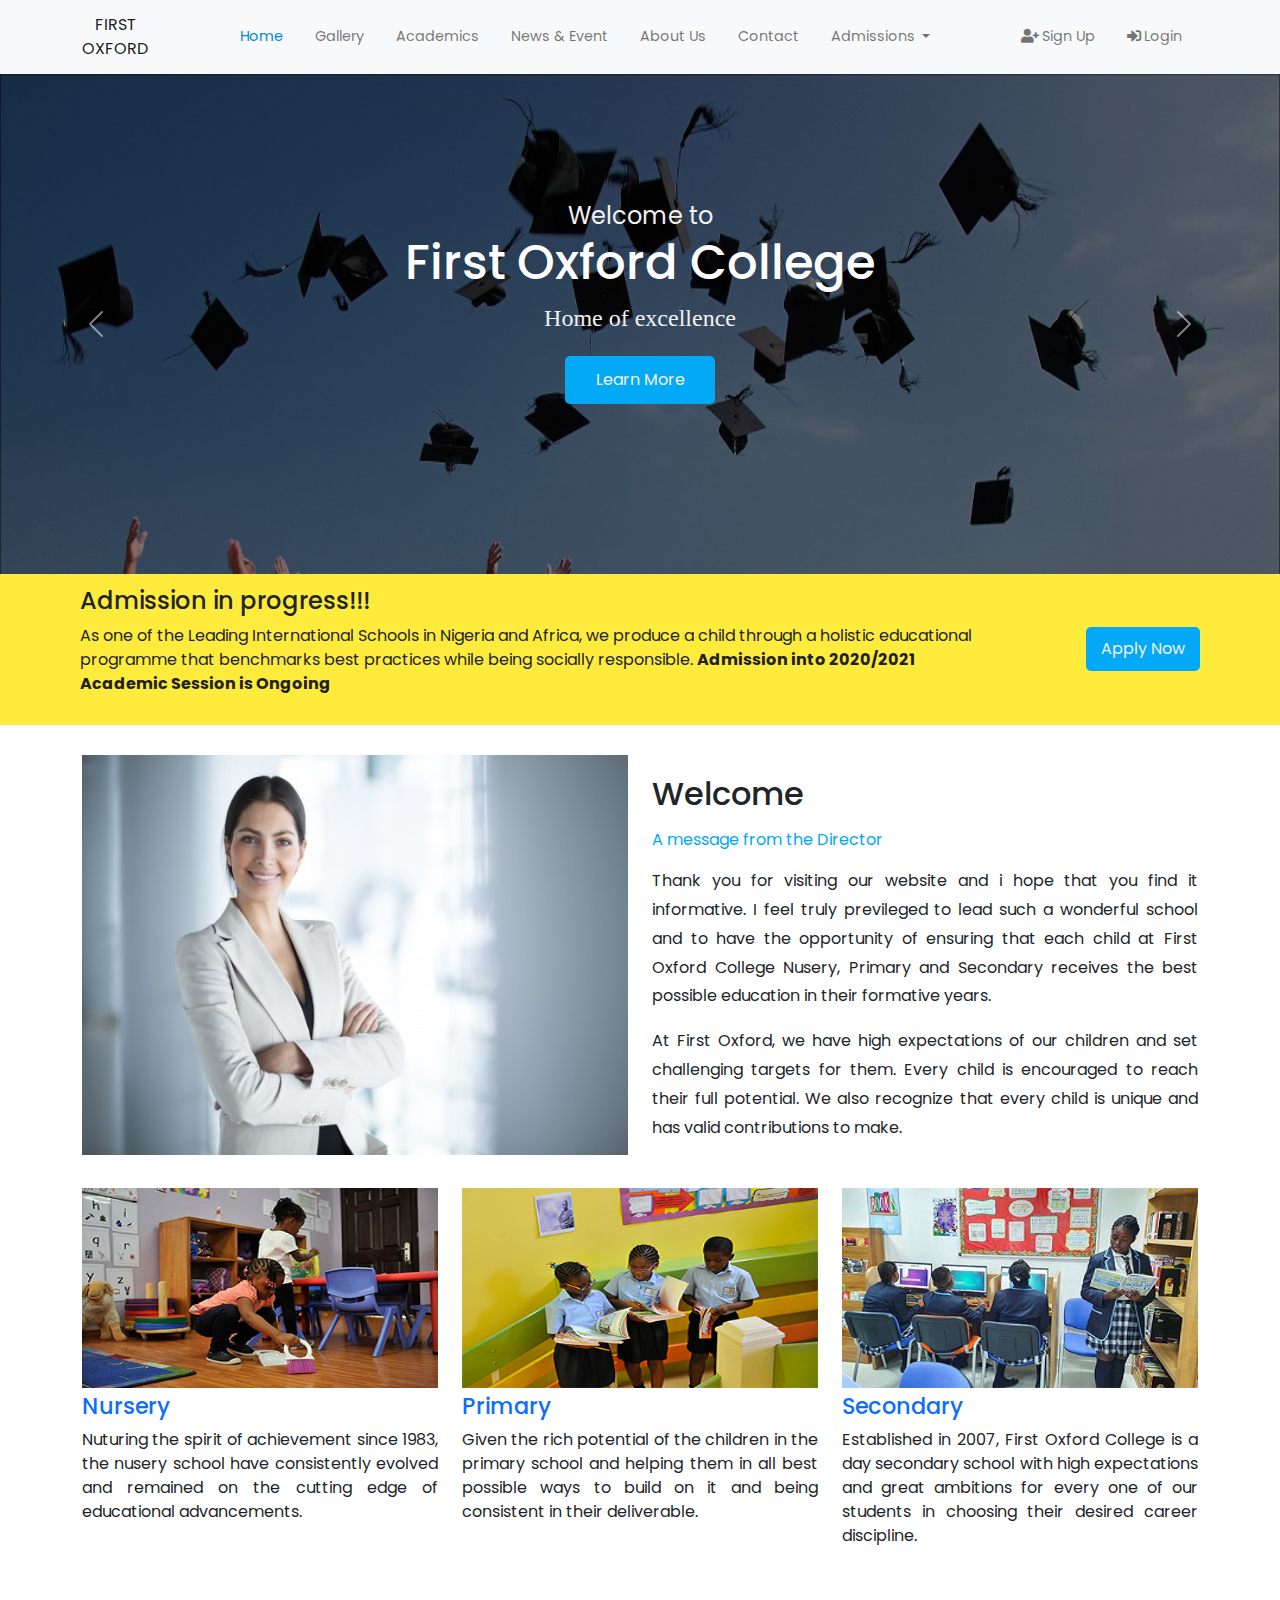
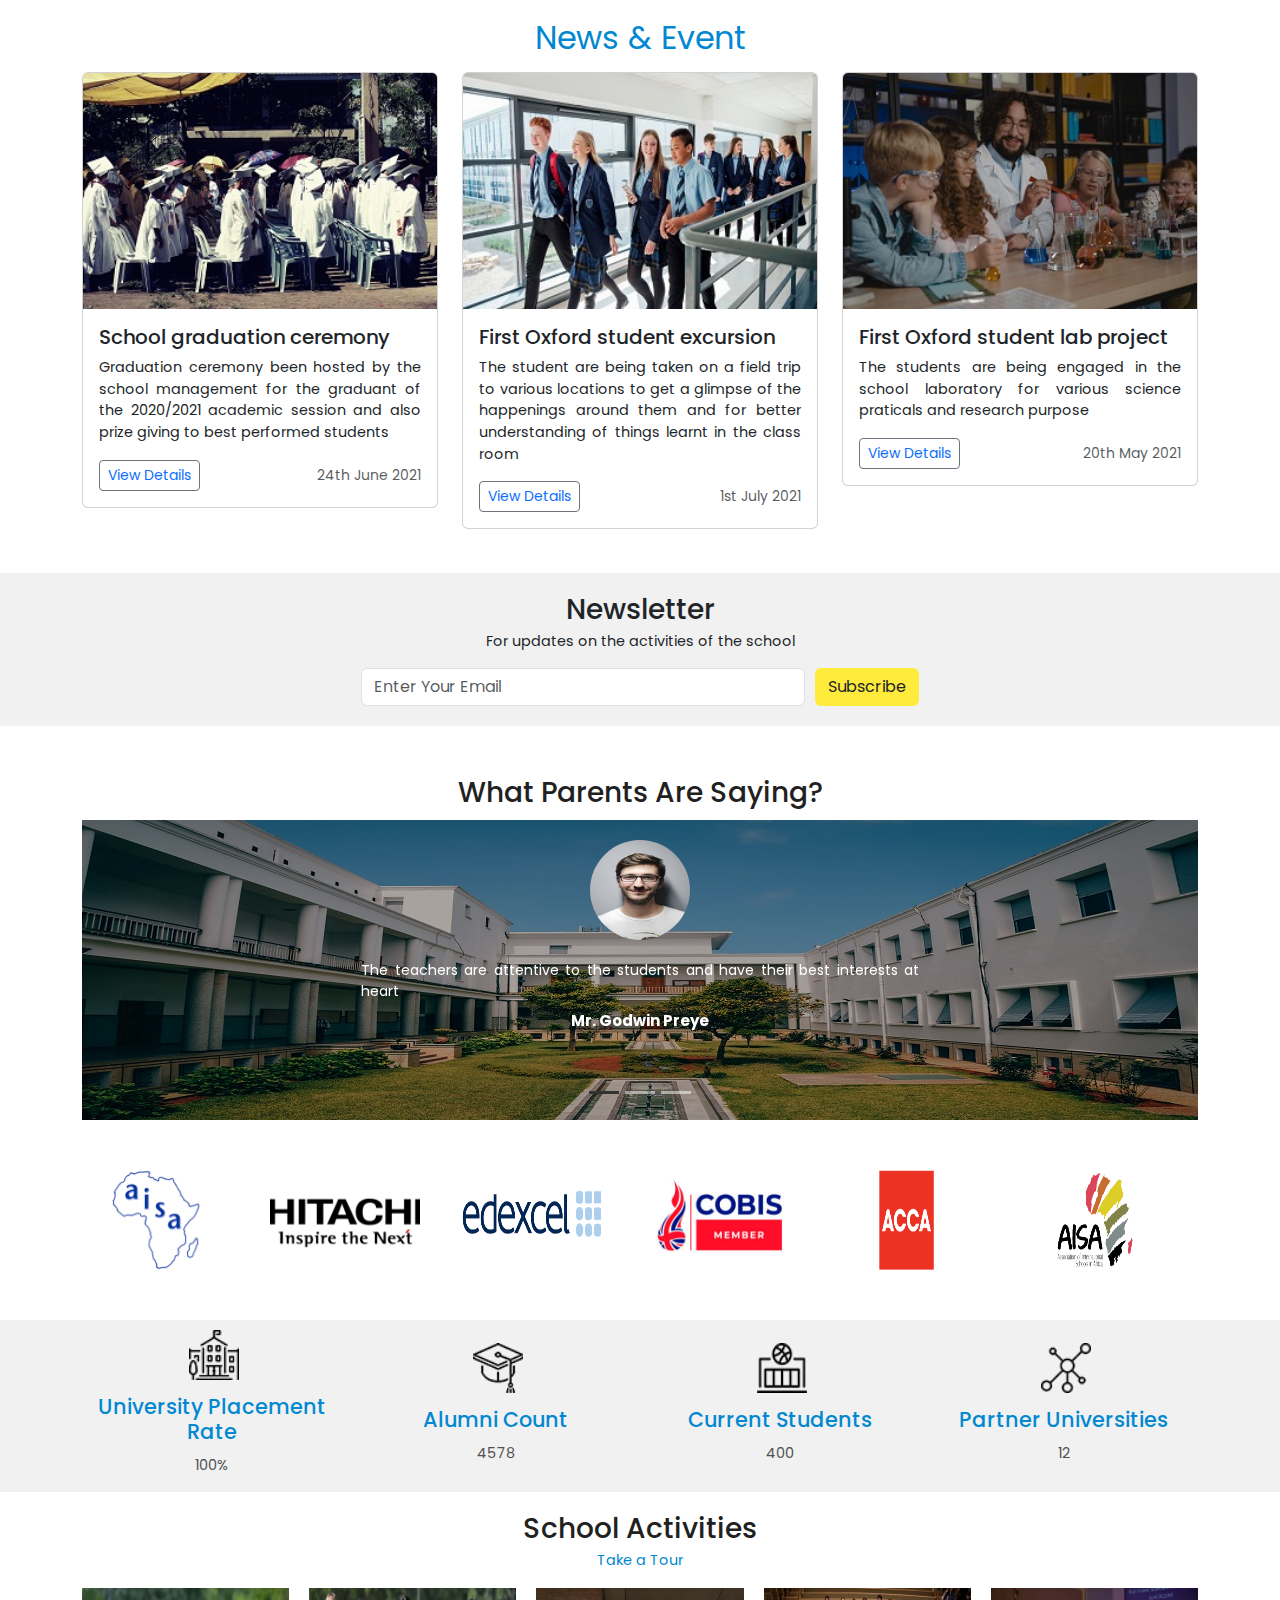
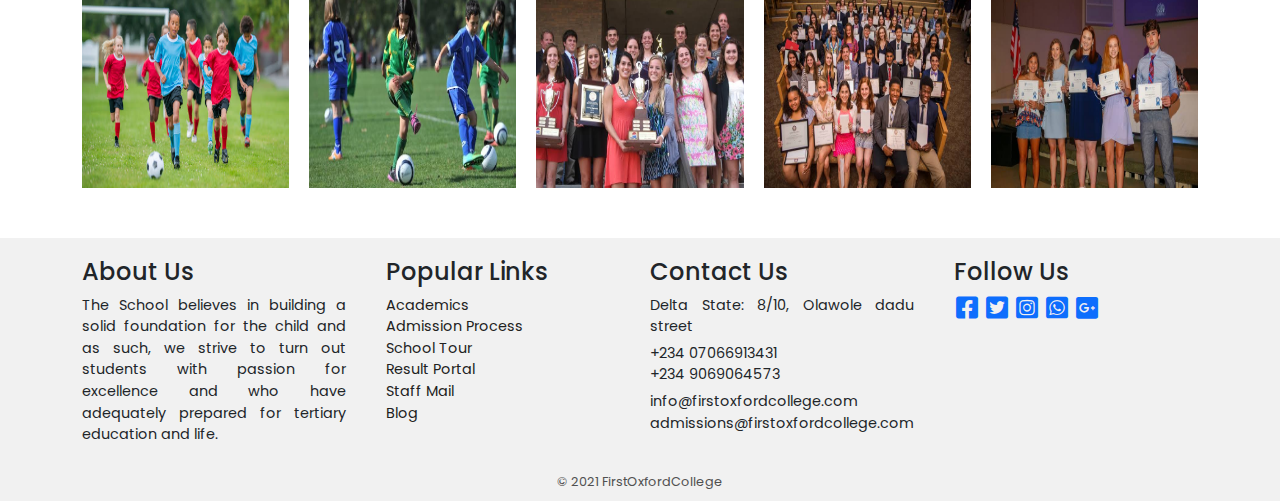
<file: index.html>
<!DOCTYPE html>
<html lang="en">

<head>
    <meta charset="UTF-8">
    <meta http-equiv="X-UA-Compatible" content="IE=edge">
    <meta name="viewport" content="width=device-width, initial-scale=1.0">
    <title>First Oxford</title>
    <!-- Bootstrap -->
    <link href="https://cdn.jsdelivr.net/npm/bootstrap@5.0.2/dist/css/bootstrap.min.css" rel="stylesheet" />
    <!-- Css -->
    <link rel="stylesheet" href="css/styles.css" />
    <link rel="stylesheet" href="css/all.css" />
    <!-- Font -->
    <link rel="preconnect" href="https://fonts.googleapis.com">
    <link rel="preconnect" href="https://fonts.gstatic.com" crossorigin>
    <link href="https://fonts.googleapis.com/css2?family=Poppins:wght@200;300;400&display=swap" rel="stylesheet">
    <link rel="stylesheet" href="https://use.fontawesome.com/releases/v5.7.2/css/all.css">
</head>

<body>
    <!-- Navigation -->
    <nav class="navbar navbar-expand-lg navbar-light bg-light">
        <div class="container">
            <a class="navbar-brand" href="#">First<br>Oxford</a>
            <button class="navbar-toggler" type="button" data-bs-toggle="collapse" data-bs-target="#navbarNavDropdown"
                aria-controls="navbarNavDropdown" aria-expanded="false" aria-label="Toggle navigation">
                <span class="navbar-toggler-icon"></span>
            </button>
            <div class="collapse navbar-collapse" id="navbarNavDropdown">
                <ul class="navbar-nav mx-auto">
                    <li class="nav-item">
                        <a class="nav-link active" aria-current="page" href="#">Home</a>
                    </li>
                    <li class="nav-item">
                        <a class="nav-link" href="gallery.html">Gallery</a>
                    </li>
                    <li class="nav-item">
                        <a class="nav-link" href="#">Academics</a>
                    </li>
                    <li class="nav-item">
                        <a class="nav-link" href="#news">News & Event</a>
                    </li>
                    <li class="nav-item">
                        <a class="nav-link" href="about.html">About Us</a>
                    </li>
                    <li class="nav-item">
                        <a class="nav-link" href="contact.html">Contact</a>
                    </li>
                    <li class="nav-item dropdown">
                        <a class="nav-link dropdown-toggle" href="#" id="navbarDropdownMenuLink" role="button"
                            data-bs-toggle="dropdown" aria-expanded="false">
                            Admissions
                        </a>
                        <ul class="dropdown-menu" aria-labelledby="navbarDropdownMenuLink">
                            <li><a class="dropdown-item" href="admission.html">Admission form</a></li>
                            <li><a class="dropdown-item" href="#">Admission exam</a></li>
                            <li><a class="dropdown-item" href="#">Admission center</a></li>
                        </ul>
                    </li>
                </ul>

                <ul class="navbar-nav ml-auto">
                    <li class="nav-item">
                        <a class="nav-link" href="./registration/views/index.ejs"><i class="fas fa-user-plus"></i>Sign
                            Up</a>
                    </li>
                    <li class="nav-item">
                        <a class="nav-link" href="./registration/views/login.ejs"><i
                                class="fas fa-sign-in-alt"></i>Login</a>
                    </li>
                </ul>
            </div>
        </div>
    </nav>

    <!-- Banner -->
    <div id="carouselExampleFade" class="carousel slide carousel-fade" data-bs-ride="carousel">
        <div class="carousel-inner">
            <div class="carousel-item item active">
                <img src="images/bg/bg-1.jpg" class="d-block w-100" alt="...">
                <div class="carousel-caption d-md-block">
                    <span>Welcome to</span>
                    <h2>First Oxford College</h2>
                    <p class="italic">Home of excellence</p>
                    <a href="#">Learn More</a>
                </div>
            </div>
            <div class="carousel-item item">
                <img src="images/bg/bg-2.jpg" class="d-block w-100" alt="...">
                <div class="carousel-caption d-md-block">
                    <h3>The right path to top universities in the world</h3>
                    <p>Our teachers are well trained, 21st-century professionals and certified graduates;
                        they provide guidance to each students according to his/her career objectives
                        turns out to be better prepared for university education.
                    </p>
                </div>
            </div>
            <div class="carousel-item item">
                <img src="images/bg/bg-3.jpg" class="d-block w-100" alt="...">
                <div class="carousel-caption d-md-block">
                    <h3>Give your child a great head start in life</h3>
                    <p>Every child deserves a quality and well-round education in their formative years</p>
                </div>
            </div>
        </div>
        <button class="carousel-control-prev" type="button" data-bs-target="#carouselExampleFade" data-bs-slide="prev">
            <span class="carousel-control-prev-icon" aria-hidden="true"></span>
            <span class="visually-hidden">Previous</span>
        </button>
        <button class="carousel-control-next" type="button" data-bs-target="#carouselExampleFade" data-bs-slide="next">
            <span class="carousel-control-next-icon" aria-hidden="true"></span>
            <span class="visually-hidden">Next</span>
        </button>
    </div>

    <!-- INFO -->
    <div class="info">
        <div class="container">
            <div class="text">
                <h4>Admission in progress!!!</h4>
                <p>As one of the Leading International Schools in Nigeria and Africa, we produce a
                    child through a holistic educational programme that benchmarks best practices while being
                    socially responsible. <span>Admission into 2020/2021 Academic Session is Ongoing</span>
                </p>
            </div>
            <a href="#">Apply Now</a>
        </div>
    </div>

    <!-- MESSAGE -->
    <div class="container message">
        <div class="row">
            <div class="col-md-6">
                <img src="images/director.jpg" />
            </div>

            <div class="col-md-6">
                <div class="text">
                    <h2>Welcome</h2>
                    <span>A message from the Director</span>
                    <p>Thank you for visiting our website and i hope that you find it informative. I feel
                        truly previleged to lead such a wonderful school and to have the opportunity
                        of ensuring that each child at First Oxford College Nusery, Primary and Secondary receives
                        the best possible education in their formative years.
                    </p>
                    <p>At First Oxford, we have high expectations of our children and set challenging targets for them.
                        Every child is encouraged to reach their full potential. We also recognize that every child is
                        unique and has valid contributions to make.
                    </p>
                </div>
            </div>
        </div>
    </div>

    <!-- CLASSES -->
    <div class="container classes">
        <div class="row">
            <div class="col-md-4">
                <img src="images/Nursery.jpg" />
                <div class="text">
                    <a href="#">
                        <h3>Nursery</h3>
                    </a>
                    <p>Nuturing the spirit of achievement since 1983, the nusery school have consistently evolved and 
                        remained on the cutting edge of educational advancements.</p>
                </div>
            </div>
            <div class="col-md-4">
                <img src="images/Primary.png" />
                <div class="text">
                    <a href="#">
                        <h3>Primary</h3>
                    </a>
                    <p>Given the rich potential of the children in the primary school and helping them in all best possible 
                        ways to build on it and being consistent in their deliverable.</p>
                </div>
            </div>
            <div class="col-md-4">
                <img src="images/Secondary.jpg" />
                <div class="text">
                    <a href="#">
                        <h3>Secondary</h3>
                    </a>
                    <p>Established in 2007, First Oxford College is a day secondary school with high expectations and 
                        great ambitions for every one of our students in choosing their desired career discipline.</p>
                </div>
            </div>
        </div>
    </div>

    <!-- NEWS & EVENT -->
    <div class="news" id="news">
        <div class="title">
            News & Event
        </div>
        <div class="container">
            <div class="row">
                <div class="col-md-4">
                    <div class="card mb-4 box-shadow">
                        <img class="card-img-top" src="images/1.jpg" alt="Card image cap">
                        <div class="card-body">
                            <h5>School graduation ceremony</h5>
                            <p class="card-text">Graduation ceremony been hosted by the school management for the graduant 
                                of the 2020/2021 academic session and also prize giving to best performed students</p>
                            <div class="d-flex justify-content-between align-items-center">
                                <div class="btn-group">
                                    <button type="button" class="btn btn-sm btn-outline-secondary"><a href="">View Details</a></button>
                                </div>
                                <small class="text-muted">24th June 2021</small>
                            </div>
                        </div>
                    </div>
                </div>
                <div class="col-md-4">
                    <div class="card mb-4 box-shadow">
                        <img class="card-img-top" src="images/2.jpeg" alt="Card image cap">
                        <div class="card-body">
                            <h5>First Oxford student excursion</h5>
                            <p class="card-text">The student are being taken on a field trip to various locations to get a 
                                glimpse of the happenings around them and for better understanding of things learnt in the class room</p>
                            <div class="d-flex justify-content-between align-items-center">
                                <div class="btn-group">
                                    <button type="button" class="btn btn-sm btn-outline-secondary"><a href="">View Details</a></button>
                                </div>
                                <small class="text-muted">1st July 2021</small>
                            </div>
                        </div>
                    </div>
                </div>
                <div class="col-md-4">
                    <div class="card mb-4 box-shadow">
                        <img class="card-img-top" src="images/3.jpg" alt="Card image cap">
                        <div class="card-body">
                            <h5>First Oxford student lab project</h5>
                            <p class="card-text">The students are being engaged in the school laboratory for various 
                                science praticals and research purpose</p>
                            <div class="d-flex justify-content-between align-items-center">
                                <div class="btn-group">
                                    <button type="button" class="btn btn-sm btn-outline-secondary"><a href="">View Details</a></button>
                                </div>
                                <small class="text-muted">20th May 2021</small>
                            </div>
                        </div>
                    </div>
                </div>
            </div>
        </div>

        <!-- NEWSLETTER -->
        <div class="sub">
            <div class="container">
                <h3>Newsletter</h3>
                <p>For updates on the activities of the school</p>
                <form>
                    <div class="form-group">
                        <input type="text" class="form-control" placeholder="Enter Your Email" />
                        <button type="submit" class="btn">Subscribe</button>
                    </div>
                </form>
            </div>
        </div>

        <!-- TESTIMONIALS -->
        <div class="testimonial-slider">
            <h3>What Parents Are Saying?</h3>
            <div class="container">
                <div id="carouselExampleCaptions" class="carousel slide" data-bs-ride="carousel">
                    <!-- Indicators -->
                    <div class="carousel-indicators">
                        <button type="button" data-bs-target="#carouselExampleCaptions" data-bs-slide-to="0"
                            class="active" aria-current="true" aria-label="Slide 1"></button>
                        <button type="button" data-bs-target="#carouselExampleCaptions" data-bs-slide-to="1"
                            aria-label="Slide 2"></button>
                        <button type="button" data-bs-target="#carouselExampleCaptions" data-bs-slide-to="2"
                            aria-label="Slide 3"></button>
                    </div>

                    <!-- Wrapper for slides -->
                    <div class="carousel-inner">
                        <div class="carousel-item active">
                            <div class="img-box">
                                <img src="images/t1.jpg">
                            </div>
                            <div class="text">
                                <p>The teachers are attentive to the students and have their best interests at heart</p>
                                <h3>Mr. Godwin Preye</h3>
                            </div>
                        </div>

                        <div class="carousel-item">
                            <div class="img-box">
                                <img src="images/t2.jpg">
                            </div>
                            <div class="text">
                                <p>The school remains number one in providing quality education. I am very proud as 
                                    a parent because i can see my child making staedy progress in all areas
                                </p>
                              <h3>Mrs. Rebecca Oketona</h3>
                            </div>
                        </div>

                        <div class="carousel-item">
                            <div class="img-box">
                                <img src="images/t3.jpg">
                            </div>
                            <div class="text">
                                <p>I like the way the students are being encouraged to be confident in themselves. It 
                                    helps good development
                                </p>
                                <h3>Mrs. Joy Ayo</h3>
                            </div>
                        </div>
                    </div>
                </div>
            </div>

            <!-- PARTNERS -->
            <div class="partners">
                <div class="container">
                    <img src="images/Asia-320x202.png" />
                    <img src="images/Htachi-320x202.png" />
                    <img src="images/slide_0003_edxel-1.png" />
                    <img src="images/COBIS-Member-CMYK-320x202.jpg" />
                    <img src="images/slide_0004_acca-1.png" />
                    <img src="images/slide_0002_aisa-logo-2.png" />
                </div>
            </div>

            <!-- CTA -->
            <div class="cta">
                <div class="container">
                    <div class="content">
                        <img src="images/icon-1.png" />
                        <div class="text">
                            <h3>University Placement Rate</h3>
                            <p>100%</p>
                        </div>
                    </div>

                    <div class="content">
                        <img src="images/icon-2.png" />
                        <div class="text">
                            <h3>Alumni Count</h3>
                            <p>4578</p>
                        </div>
                    </div>

                    <div class="content">
                        <img src="images/icon-3.png" />
                        <div class="text">
                            <h3>Current Students</h3>
                            <p>400</p>
                        </div>
                    </div>

                    <div class="content">
                        <img src="images/icon-4.png" />
                        <div class="text">
                            <h3>Partner Universities</h3>
                            <p>12</p>
                        </div>
                    </div>
                </div>
            </div>

            <!-- GALLERY -->
            <div class="gallery">
                <div class="container">
                    <h3>School Activities</h3>
                    <p>Take a Tour</p>
                    <div class="content">
                        <img src="images/pic1.jpeg" />
                        <img src="images/pic2.jpeg" />
                        <img src="images/pic3.jpeg" />
                        <img src="images/pic4.jpeg" />
                        <img src="images/pic5.jpeg" />
                    </div>
                </div>
            </div>


            <!-- FOOTER -->
            <div class="footer">
                <div class="container">
                    <div class="about">
                        <h4>About Us</h4>
                        <p>The School believes in building a solid foundation for the child and as such, we
                            strive to turn out students with passion for excellence and who have
                            adequately prepared for tertiary education and life.
                        </p>
                    </div>

                    <div class="links">
                        <h4>Popular Links</h4>
                        <ul>
                            <a href="#">Academics</a>
                            <a href="#">Admission Process</a>
                            <a href="#">School Tour</a>
                            <a href="#">Result Portal</a>
                            <a href="#">Staff Mail</a>
                            <a href="#">Blog</a>
                        </ul>
                    </div>

                    <div class="contact">
                        <h4>Contact Us</h4>
                        <p><span>Delta State</span>: 8/10, Olawole dadu street</p>
                        <p>+234 07066913431 <br> +234 9069064573</p>
                        <p>info@firstoxfordcollege.com <br> admissions@firstoxfordcollege.com</p>
                    </div>

                    <div class="social-media">
                        <h4>Follow Us</h4>
                        <ul>
                            <a href="#"><i class="fab fa-facebook-square"></i></a>
                            <a href="#"><i class="fab fa-twitter-square"></i></a>
                            <a href="#"><i class="fab fa-instagram-square"></i></a>
                            <a href="#"><i class="fab fa-whatsapp-square"></i></a>
                            <a href="#"><i class="fab fa-google-plus-square"></i></a>
                        </ul>
                    </div>
                </div>
                <p class="copyright">&copy; 2021 FirstOxfordCollege</p>
            </div>




            <!-- Js -->
            <script src="https://ajax.googleapis.com/ajax/libs/jquery/3.6.0/jquery.min.js"></script>
            <script src="https://cdn.jsdelivr.net/npm/@popperjs/core@2.9.2/dist/umd/popper.min.js"></script>
            <script src="https://cdn.jsdelivr.net/npm/bootstrap@5.0.2/dist/js/bootstrap.min.js"></script>
</body>

</html>
</file>
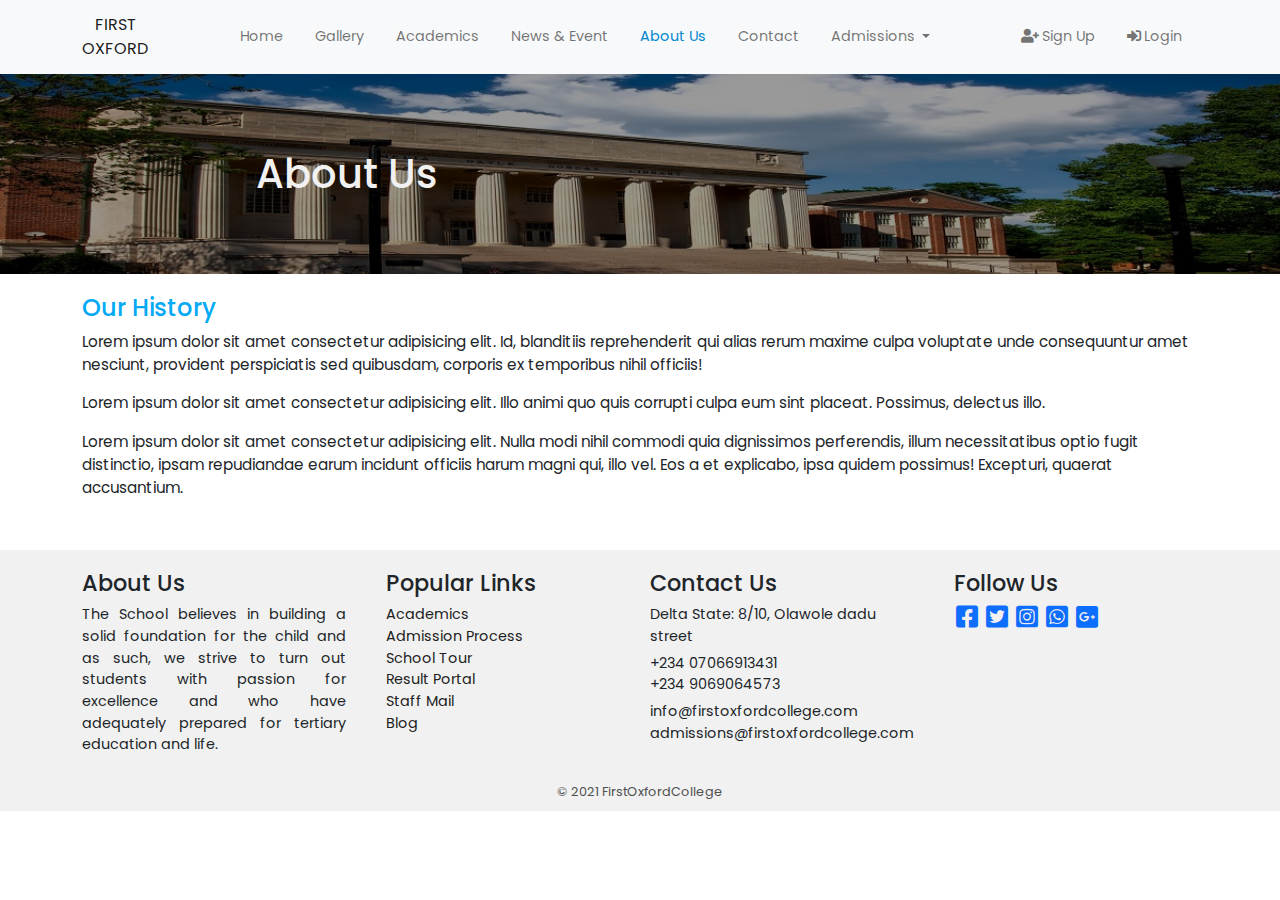
<file: about.html>
<!DOCTYPE html>
<html lang="en">

<head>
    <meta charset="UTF-8">
    <meta http-equiv="X-UA-Compatible" content="IE=edge">
    <meta name="viewport" content="width=device-width, initial-scale=1.0">
    <title>First Oxford</title>
    <!-- Bootstrap -->
    <link href="https://cdn.jsdelivr.net/npm/bootstrap@5.0.2/dist/css/bootstrap.min.css" rel="stylesheet" />
    <!-- Css -->
    <link rel="stylesheet" href="css/styles.css" />
    <link rel="stylesheet" href="css/all.css" />
    <!-- Font -->
    <link rel="preconnect" href="https://fonts.googleapis.com">
    <link rel="preconnect" href="https://fonts.gstatic.com" crossorigin>
    <link href="https://fonts.googleapis.com/css2?family=Poppins:wght@200;300;400&display=swap" rel="stylesheet">
    <link rel="stylesheet" href="https://use.fontawesome.com/releases/v5.7.2/css/all.css">
</head>

<body>
    <!-- Navigation -->
    <nav class="navbar navbar-expand-lg navbar-light bg-light">
        <div class="container">
            <a class="navbar-brand" href="#">First<br>Oxford</a>
            <button class="navbar-toggler" type="button" data-bs-toggle="collapse" data-bs-target="#navbarNavDropdown"
                aria-controls="navbarNavDropdown" aria-expanded="false" aria-label="Toggle navigation">
                <span class="navbar-toggler-icon"></span>
            </button>
            <div class="collapse navbar-collapse" id="navbarNavDropdown">
                <ul class="navbar-nav mx-auto">
                    <li class="nav-item">
                        <a class="nav-link" aria-current="page" href="index.html">Home</a>
                    </li>
                    <li class="nav-item">
                        <a class="nav-link" href="gallery.html">Gallery</a>
                    </li>
                    <li class="nav-item">
                        <a class="nav-link" href="#">Academics</a>
                    </li>
                    <li class="nav-item">
                        <a class="nav-link" href="#">News & Event</a>
                    </li>
                    <li class="nav-item">
                        <a class="nav-link active" href="about.html">About Us</a>
                    </li>
                    <li class="nav-item">
                        <a class="nav-link" href="contact.html">Contact</a>
                    </li>
                    <li class="nav-item dropdown">
                        <a class="nav-link dropdown-toggle" href="#" id="navbarDropdownMenuLink" role="button"
                            data-bs-toggle="dropdown" aria-expanded="false">
                            Admissions
                        </a>
                        <ul class="dropdown-menu" aria-labelledby="navbarDropdownMenuLink">
                            <li><a class="dropdown-item" href="#">Admission form</a></li>
                            <li><a class="dropdown-item" href="#">Admission exam</a></li>
                            <li><a class="dropdown-item" href="#">Admission center</a></li>
                        </ul>
                    </li>
                </ul>

                <ul class="navbar-nav ml-auto">
                    <li class="nav-item">
                        <a class="nav-link" href="./registration/views/index.ejs"><i class="fas fa-user-plus"></i>Sign
                            Up</a>
                    </li>
                    <li class="nav-item">
                        <a class="nav-link" href="./registration/views/login.ejs"><i
                                class="fas fa-sign-in-alt"></i>Login</a>
                    </li>
                </ul>
            </div>
        </div>
    </nav>

    <!-- BANNER -->
    <div class="about-header">
        <h2>About Us</h2>
    </div>

    <div class="container">
        <div class="about-section">
            <h4>Our History</h4>
            <p>Lorem ipsum dolor sit amet consectetur adipisicing elit. Id,
                blanditiis reprehenderit qui alias rerum maxime culpa voluptate unde consequuntur amet nesciunt,
                provident perspiciatis sed quibusdam, corporis ex temporibus nihil officiis!</p>

            <p>Lorem ipsum dolor sit amet consectetur adipisicing elit.
                Illo animi quo quis corrupti culpa eum sint placeat. Possimus, delectus illo.</p>

            <p>Lorem ipsum dolor sit amet consectetur adipisicing elit. Nulla modi nihil commodi quia dignissimos
                perferendis,
                illum necessitatibus optio fugit distinctio, ipsam repudiandae earum incidunt officiis harum magni qui,
                illo vel.
                Eos a et explicabo, ipsa quidem possimus! Excepturi, quaerat accusantium.</p>
        </div>
    </div>



    <!-- FOOTER -->
    <div class="footer">
        <div class="container">
            <div class="about">
                <h3>About Us</h3>
                <p>The School believes in building a solid foundation for the child and as such, we
                    strive to turn out students with passion for excellence and who have
                    adequately prepared for tertiary education and life.
                </p>
            </div>

            <div class="links">
                <h3>Popular Links</h3>
                <ul>
                    <a href="#">Academics</a>
                    <a href="#">Admission Process</a>
                    <a href="#">School Tour</a>
                    <a href="#">Result Portal</a>
                    <a href="#">Staff Mail</a>
                    <a href="#">Blog</a>
                </ul>
            </div>

            <div class="contact">
                <h3>Contact Us</h3>
                <p><span>Delta State</span>: 8/10, Olawole dadu street</p>
                <p>+234 07066913431 <br> +234 9069064573</p>
                <p>info@firstoxfordcollege.com <br> admissions@firstoxfordcollege.com</p>
            </div>

            <div class="social-media">
                <h3>Follow Us</h3>
                <ul>
                    <a href="#"><i class="fab fa-facebook-square"></i></a>
                    <a href="#"><i class="fab fa-twitter-square"></i></a>
                    <a href="#"><i class="fab fa-instagram-square"></i></a>
                    <a href="#"><i class="fab fa-whatsapp-square"></i></a>
                    <a href="#"><i class="fab fa-google-plus-square"></i></a>
                </ul>
            </div>
        </div>
        <p class="copyright">&copy; 2021 FirstOxfordCollege</p>
    </div>




    <!-- Js -->
    <script src="https://ajax.googleapis.com/ajax/libs/jquery/3.6.0/jquery.min.js"></script>
    <script src="https://cdn.jsdelivr.net/npm/@popperjs/core@2.9.2/dist/umd/popper.min.js"></script>
    <script src="https://cdn.jsdelivr.net/npm/bootstrap@5.0.2/dist/js/bootstrap.min.js"></script>
</body>

</html>
</file>
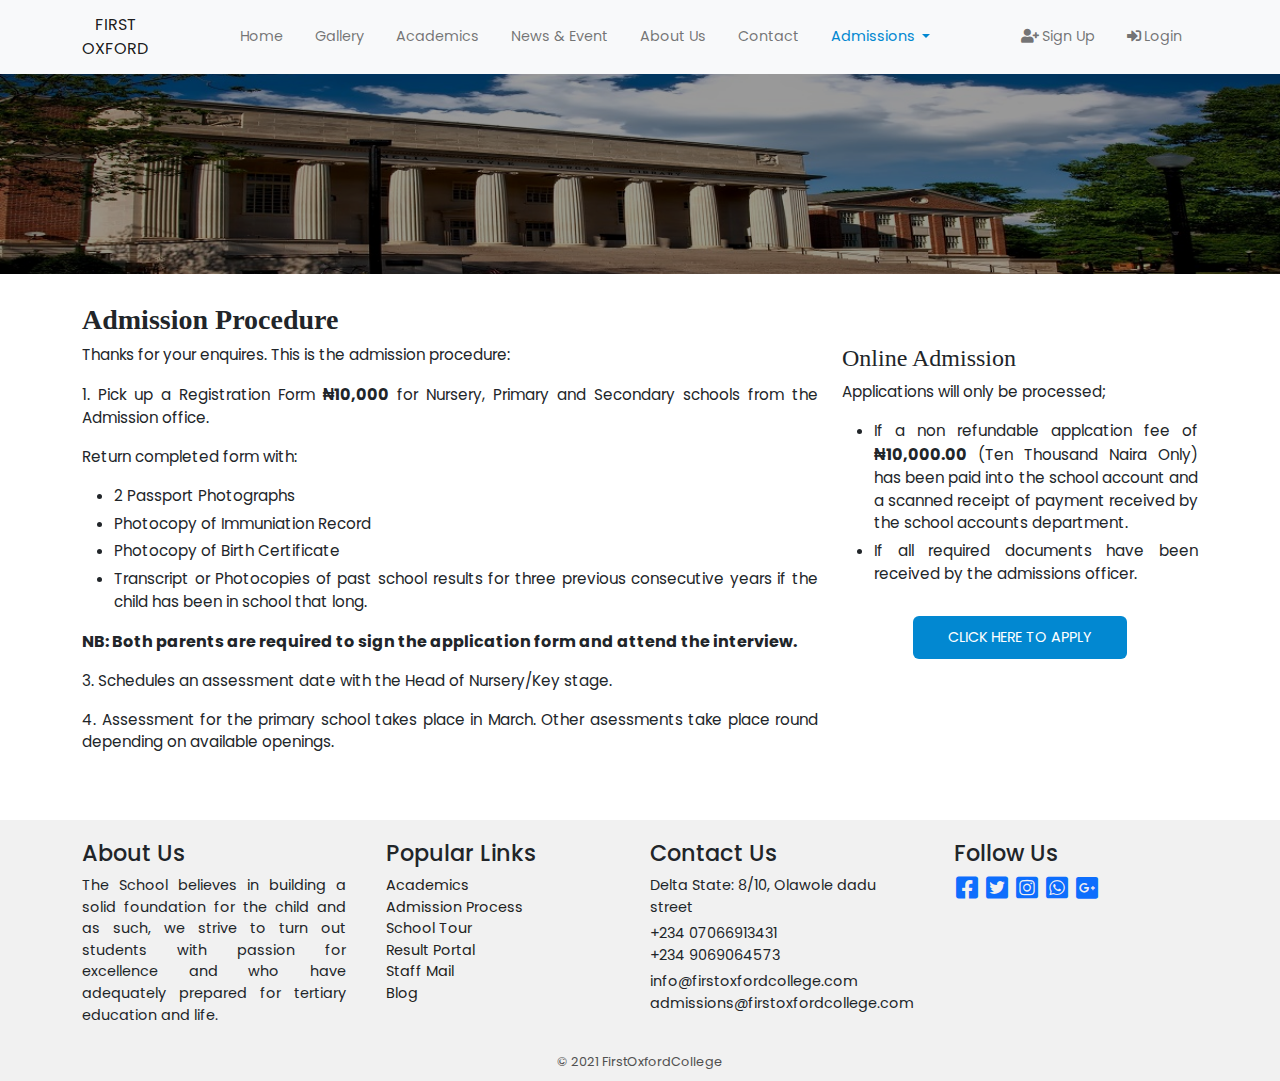
<file: admission.html>
<!DOCTYPE html>
<html lang="en">

<head>
    <meta charset="UTF-8">
    <meta http-equiv="X-UA-Compatible" content="IE=edge">
    <meta name="viewport" content="width=device-width, initial-scale=1.0">
    <title>First Oxford</title>
    <!-- Bootstrap -->
    <link href="https://cdn.jsdelivr.net/npm/bootstrap@5.0.2/dist/css/bootstrap.min.css" rel="stylesheet" />
    <!-- Css -->
    <link rel="stylesheet" href="css/styles.css" />
    <link rel="stylesheet" href="css/all.css" />
    <!-- Font -->
    <link rel="preconnect" href="https://fonts.googleapis.com">
    <link rel="preconnect" href="https://fonts.gstatic.com" crossorigin>
    <link href="https://fonts.googleapis.com/css2?family=Poppins:wght@200;300;400&display=swap" rel="stylesheet">
    <link rel="stylesheet" href="https://use.fontawesome.com/releases/v5.7.2/css/all.css">
</head>

<body>
    <!-- Navigation -->
    <nav class="navbar navbar-expand-lg navbar-light bg-light">
        <div class="container">
            <a class="navbar-brand" href="#">First<br>Oxford</a>
            <button class="navbar-toggler" type="button" data-bs-toggle="collapse" data-bs-target="#navbarNavDropdown"
                aria-controls="navbarNavDropdown" aria-expanded="false" aria-label="Toggle navigation">
                <span class="navbar-toggler-icon"></span>
            </button>
            <div class="collapse navbar-collapse" id="navbarNavDropdown">
                <ul class="navbar-nav mx-auto">
                    <li class="nav-item">
                        <a class="nav-link" aria-current="page" href="index.html">Home</a>
                    </li>
                    <li class="nav-item">
                        <a class="nav-link" href="gallery.html">Gallery</a>
                    </li>
                    <li class="nav-item">
                        <a class="nav-link" href="#">Academics</a>
                    </li>
                    <li class="nav-item">
                        <a class="nav-link" href="#">News & Event</a>
                    </li>
                    <li class="nav-item">
                        <a class="nav-link" href="about.html">About Us</a>
                    </li>
                    <li class="nav-item">
                        <a class="nav-link" href="contact.html">Contact</a>
                    </li>
                    <li class="nav-item dropdown">
                        <a class="nav-link dropdown-toggle active" href="#" id="navbarDropdownMenuLink" role="button"
                            data-bs-toggle="dropdown" aria-expanded="false">
                            Admissions
                        </a>
                        <ul class="dropdown-menu" aria-labelledby="navbarDropdownMenuLink">
                            <li><a class="dropdown-item" href="#">Admission form</a></li>
                            <li><a class="dropdown-item" href="#">Admission exam</a></li>
                            <li><a class="dropdown-item" href="#">Admission center</a></li>
                        </ul>
                    </li>
                </ul>

                <ul class="navbar-nav ml-auto">
                    <li class="nav-item">
                        <a class="nav-link" href="./registration/views/index.ejs"><i class="fas fa-user-plus"></i>Sign
                            Up</a>
                    </li>
                    <li class="nav-item">
                        <a class="nav-link" href="./registration/views/login.ejs"><i
                                class="fas fa-sign-in-alt"></i>Login</a>
                    </li>
                </ul>
            </div>
        </div>
    </nav>

    <!-- BANNER -->
    <div class="about-header">
    </div>

    <div class="container admission-section">
        <h3>Admission Procedure</h3>
      <div class="row">
          <div class="col-md-8">
              <p>Thanks for your enquires. This is the admission procedure:</p>
              <p>1. Pick up a Registration Form <span class="bold">&#8358;10,000</span> for Nursery, Primary and Secondary 
            schools from the Admission office.</p>
            <p>Return completed form with:</p>
            <ul>
               <li>2 Passport Photographs</li>
               <li>Photocopy of Immuniation Record</li>
               <li>Photocopy of Birth Certificate</li>
               <li>Transcript or Photocopies of past school results for three previous consecutive years if the child 
                   has been in school that long.
               </li>
            </ul>

            <p class="bold">NB: Both parents are required to sign the application form and attend the interview.</p>
            <p>3. Schedules an assessment date with the Head of Nursery/Key stage.</p>
            <p>4. Assessment for the primary school takes place in March. Other asessments take place round depending on 
                available openings.
            </p>
          </div>

            <div class="col-md-4">
                <h4>Online Admission</h4>
                <p>Applications will only be processed;</p>
                <ul>
                    <li>If a non refundable applcation fee of <span class="bold">&#8358;10,000.00</span> (Ten Thousand Naira 
                    Only) has been paid into the school account and a scanned receipt of payment received by the 
                school accounts department.</li>
                <li>If all required documents have been received by the admissions officer.</li>
                </ul>
                <a class="btn" href="#">Click here to apply</a>
            </div>
      </div>
    </div>



    <!-- FOOTER -->
    <div class="footer">
        <div class="container">
            <div class="about">
                <h3>About Us</h3>
                <p>The School believes in building a solid foundation for the child and as such, we
                    strive to turn out students with passion for excellence and who have
                    adequately prepared for tertiary education and life.
                </p>
            </div>

            <div class="links">
                <h3>Popular Links</h3>
                <ul>
                    <a href="#">Academics</a>
                    <a href="#">Admission Process</a>
                    <a href="#">School Tour</a>
                    <a href="#">Result Portal</a>
                    <a href="#">Staff Mail</a>
                    <a href="#">Blog</a>
                </ul>
            </div>

            <div class="contact">
                <h3>Contact Us</h3>
                <p><span>Delta State</span>: 8/10, Olawole dadu street</p>
                <p>+234 07066913431 <br> +234 9069064573</p>
                <p>info@firstoxfordcollege.com <br> admissions@firstoxfordcollege.com</p>
            </div>

            <div class="social-media">
                <h3>Follow Us</h3>
                <ul>
                    <a href="#"><i class="fab fa-facebook-square"></i></a>
                    <a href="#"><i class="fab fa-twitter-square"></i></a>
                    <a href="#"><i class="fab fa-instagram-square"></i></a>
                    <a href="#"><i class="fab fa-whatsapp-square"></i></a>
                    <a href="#"><i class="fab fa-google-plus-square"></i></a>
                </ul>
            </div>
        </div>
        <p class="copyright">&copy; 2021 FirstOxfordCollege</p>
    </div>




    <!-- Js -->
    <script src="https://ajax.googleapis.com/ajax/libs/jquery/3.6.0/jquery.min.js"></script>
    <script src="https://cdn.jsdelivr.net/npm/@popperjs/core@2.9.2/dist/umd/popper.min.js"></script>
    <script src="https://cdn.jsdelivr.net/npm/bootstrap@5.0.2/dist/js/bootstrap.min.js"></script>
</body>

</html>
</file>
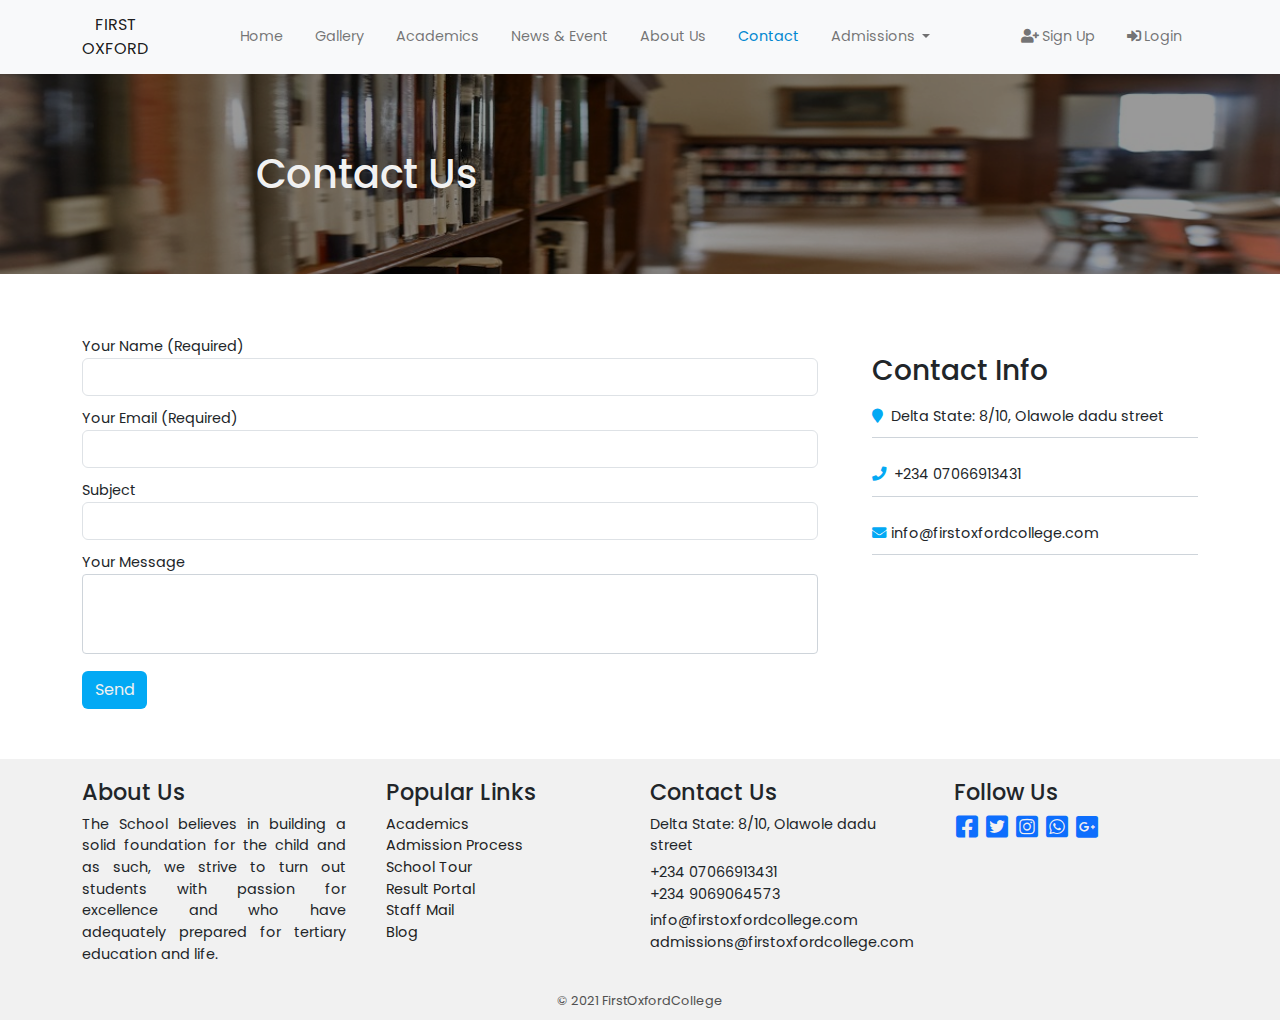
<file: contact.html>
<!DOCTYPE html>
<html lang="en">

<head>
    <meta charset="UTF-8">
    <meta http-equiv="X-UA-Compatible" content="IE=edge">
    <meta name="viewport" content="width=device-width, initial-scale=1.0">
    <title>First Oxford</title>
    <!-- Bootstrap -->
    <link href="https://cdn.jsdelivr.net/npm/bootstrap@5.0.2/dist/css/bootstrap.min.css" rel="stylesheet" />
    <!-- Css -->
    <link rel="stylesheet" href="css/styles.css" />
    <link rel="stylesheet" href="css/all.css" />
    <!-- Font -->
    <link rel="preconnect" href="https://fonts.googleapis.com">
    <link rel="preconnect" href="https://fonts.gstatic.com" crossorigin>
    <link href="https://fonts.googleapis.com/css2?family=Poppins:wght@200;300;400&display=swap" rel="stylesheet">
    <link rel="stylesheet" href="https://use.fontawesome.com/releases/v5.7.2/css/all.css">
</head>

<body>
    <!-- Navigation -->
    <nav class="navbar navbar-expand-lg navbar-light bg-light">
        <div class="container">
            <a class="navbar-brand" href="#">First<br>Oxford</a>
            <button class="navbar-toggler" type="button" data-bs-toggle="collapse" data-bs-target="#navbarNavDropdown"
                aria-controls="navbarNavDropdown" aria-expanded="false" aria-label="Toggle navigation">
                <span class="navbar-toggler-icon"></span>
            </button>
            <div class="collapse navbar-collapse" id="navbarNavDropdown">
                <ul class="navbar-nav mx-auto">
                    <li class="nav-item">
                        <a class="nav-link" aria-current="page" href="index.html">Home</a>
                    </li>
                    <li class="nav-item">
                        <a class="nav-link" href="gallery.html">Gallery</a>
                    </li>
                    <li class="nav-item">
                        <a class="nav-link" href="#">Academics</a>
                    </li>
                    <li class="nav-item">
                        <a class="nav-link" href="#">News & Event</a>
                    </li>
                    <li class="nav-item">
                        <a class="nav-link" href="about.html">About Us</a>
                    </li>
                    <li class="nav-item">
                        <a class="nav-link active" href="contact.html">Contact</a>
                    </li>
                    <li class="nav-item dropdown">
                        <a class="nav-link dropdown-toggle" href="#" id="navbarDropdownMenuLink" role="button"
                            data-bs-toggle="dropdown" aria-expanded="false">
                            Admissions
                        </a>
                        <ul class="dropdown-menu" aria-labelledby="navbarDropdownMenuLink">
                            <li><a class="dropdown-item" href="#">Admission form</a></li>
                            <li><a class="dropdown-item" href="#">Admission exam</a></li>
                            <li><a class="dropdown-item" href="#">Admission center</a></li>
                        </ul>
                    </li>
                </ul>

                <ul class="navbar-nav ml-auto">
                    <li class="nav-item">
                        <a class="nav-link" href="./registration/views/index.ejs"><i class="fas fa-user-plus"></i>Sign
                            Up</a>
                    </li>
                    <li class="nav-item">
                        <a class="nav-link" href="./registration/views/login.ejs"><i
                                class="fas fa-sign-in-alt"></i>Login</a>
                    </li>
                </ul>
            </div>
        </div>
    </nav>

    <!-- BANNER -->
    <div class="contact-header">
        <h2>Contact Us</h2>
    </div>

    <div class="container contact-form">
        <div class="row">
            <div class="col-md-8">
               <form>
                   <div class="form-group">
                       <label>Your Name (Required)</label>
                       <input class="form-control" name="name" />
                   </div>
                    <div class="form-group">
                        <label>Your Email (Required)</label>
                        <input class="form-control" name="email" />
                    </div>
                    <div class="form-group">
                        <label>Subject</label>
                        <input class="form-control" name="subject" />
                    </div>
                    <div class="form-group">
                        <label>Your Message</label>
                        <br />
                        <textarea></textarea>
                    </div>
                    <button class="btn">Send</button>
               </form>
            </div>
        
            <div class="col-md-4">
                <div class="contact-info">
                    <h3>Contact Info</h3>
                    <ul>
                        <p><i class="fas fa-map-marker"></i><span>Delta State</span>: 8/10, Olawole dadu street</p>
                        <p><i class="fas fa-phone"></i>+234 07066913431</p>
                        <p><i class="fa fa-envelope"></i>info@firstoxfordcollege.com</p>
                    </ul>
                </div>
            </div>
        </div>
    </div>



    <!-- FOOTER -->
    <div class="footer">
        <div class="container">
            <div class="about">
                <h3>About Us</h3>
                <p>The School believes in building a solid foundation for the child and as such, we
                    strive to turn out students with passion for excellence and who have
                    adequately prepared for tertiary education and life.
                </p>
            </div>

            <div class="links">
                <h3>Popular Links</h3>
                <ul>
                    <a href="#">Academics</a>
                    <a href="#">Admission Process</a>
                    <a href="#">School Tour</a>
                    <a href="#">Result Portal</a>
                    <a href="#">Staff Mail</a>
                    <a href="#">Blog</a>
                </ul>
            </div>

            <div class="contact">
                <h3>Contact Us</h3>
                <p><span>Delta State</span>: 8/10, Olawole dadu street</p>
                <p>+234 07066913431 <br> +234 9069064573</p>
                <p>info@firstoxfordcollege.com <br> admissions@firstoxfordcollege.com</p>
            </div>

            <div class="social-media">
                <h3>Follow Us</h3>
                <ul>
                    <a href="#"><i class="fab fa-facebook-square"></i></a>
                    <a href="#"><i class="fab fa-twitter-square"></i></a>
                    <a href="#"><i class="fab fa-instagram-square"></i></a>
                    <a href="#"><i class="fab fa-whatsapp-square"></i></a>
                    <a href="#"><i class="fab fa-google-plus-square"></i></a>
                </ul>
            </div>
        </div>
        <p class="copyright">&copy; 2021 FirstOxfordCollege</p>
    </div>




    <!-- Js -->
    <script src="https://ajax.googleapis.com/ajax/libs/jquery/3.6.0/jquery.min.js"></script>
    <script src="https://cdn.jsdelivr.net/npm/@popperjs/core@2.9.2/dist/umd/popper.min.js"></script>
    <script src="https://cdn.jsdelivr.net/npm/bootstrap@5.0.2/dist/js/bootstrap.min.js"></script>
</body>

</html>
</file>
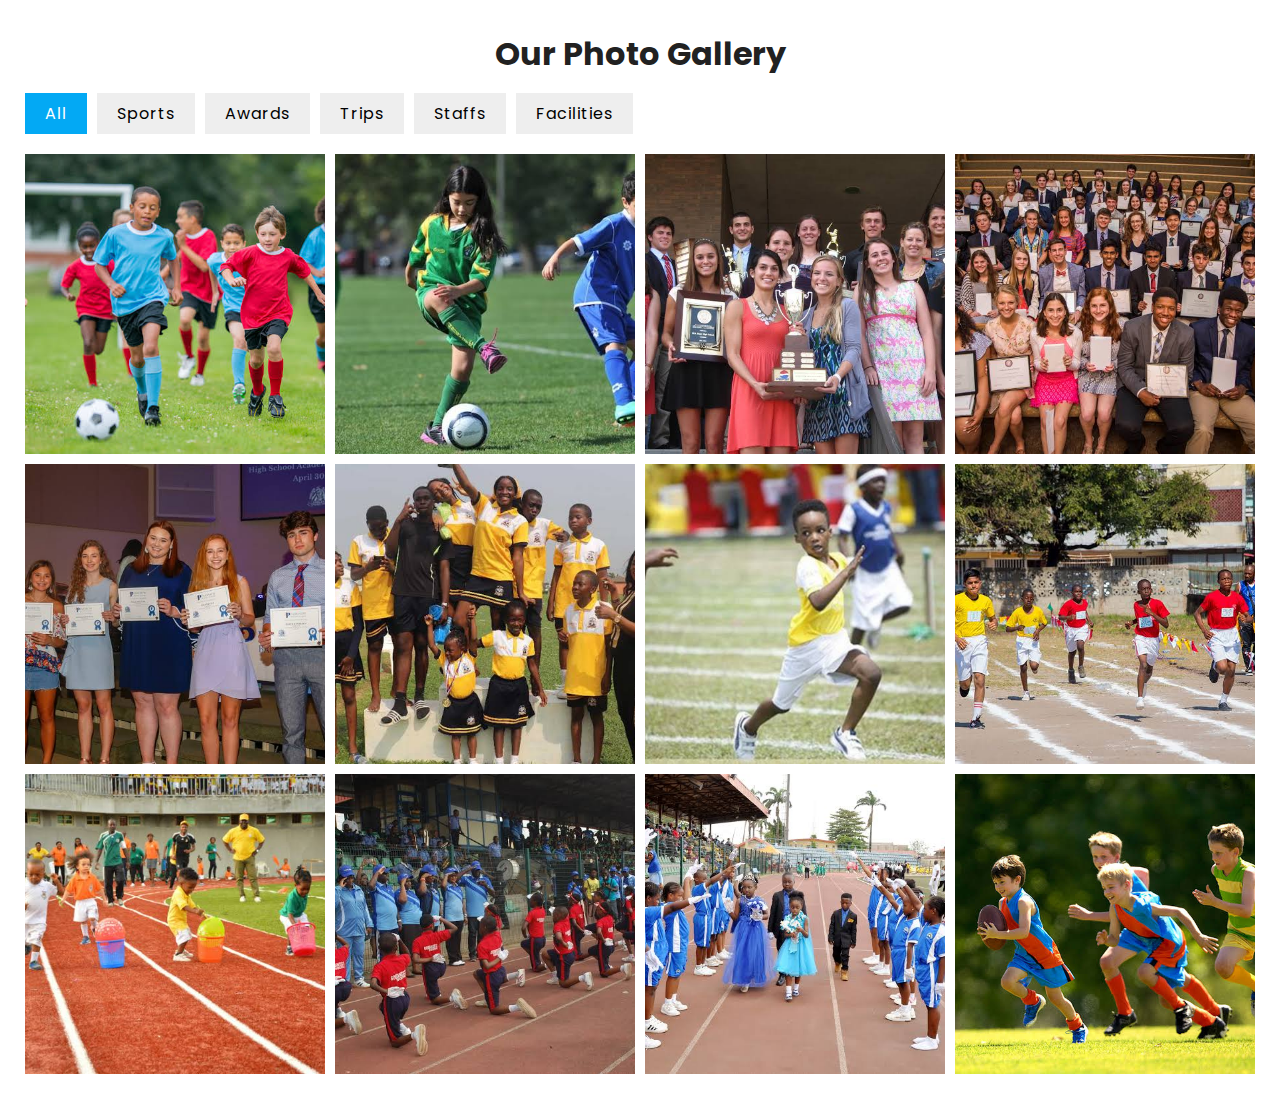
<file: gallery.html>
<!DOCTYPE html>
<html lang="en">
<head>
    <meta charset="UTF-8">
    <meta http-equiv="X-UA-Compatible" content="IE=edge">
    <meta name="viewport" content="width=device-width, initial-scale=1.0">
    <title>Gallery</title>
    <!-- Bootstrap -->
    <!-- <link href="https://cdn.jsdelivr.net/npm/bootstrap@5.0.2/dist/css/bootstrap.min.css" rel="stylesheet" /> -->
    <!-- Css -->
    <link rel="stylesheet" href="css/styles.css" />
    <!-- Font -->
    <link rel="preconnect" href="https://fonts.googleapis.com">
    <link rel="preconnect" href="https://fonts.gstatic.com" crossorigin>
    <link href="https://fonts.googleapis.com/css2?family=Poppins:wght@200;300;400&display=swap" rel="stylesheet">
</head>
<body>
    <section>
        <h1>Our Photo Gallery</h1>
        <ul>
            <li class="list active" data-filter="all">All</li>
            <li class="list" data-filter="sports">Sports</li>
            <li class="list" data-filter="awards">Awards</li>
            <li class="list" data-filter="trips">Trips</li>
            <li class="list" data-filter="staffs">Staffs</li>
            <li class="list" data-filter="facilities">Facilities</li>
        </ul>
        <div class="gallery-container">
            <div class="itemBox sports">
                <img src="images/pic1.jpeg" />
            </div>
            <div class="itemBox awards">
                <img src="images/pic2.jpeg" />
            </div>
            <div class="itemBox trips">
                <img src="images/pic3.jpeg" />
            </div>
            <div class="itemBox staffs">
                <img src="images/pic4.jpeg" />
            </div>
            <div class="itemBox facilities">
                <img src="images/pic5.jpeg" />
            </div>
            <div class="itemBox sports">
                <img src="images/pic6.jpeg" />
            </div>
            <div class="itemBox awards">
                <img src="images/pic7.jpeg" />
            </div>
            <div class="itemBox trips">
                <img src="images/pic8.jpeg" />
            </div>
            <div class="itemBox staffs">
                <img src="images/pic9.jpeg" />
            </div>
            <div class="itemBox facilities">
                <img src="images/pic10.jpeg" />
            </div>
            <div class="itemBox sports">
                <img src="images/pic11.jpeg" />
            </div>
            <div class="itemBox awards">
                <img src="images/pic12.jpeg" />
            </div>
        </div>
    </section>


        <!-- Js -->
        <script src="https://ajax.googleapis.com/ajax/libs/jquery/3.6.0/jquery.min.js"></script>
        <script type="text/javascript">
        $(document).ready(function() {
                        $(".list").click(function() {
                                const value = $(this).attr("data-filter");
                            if (value == "all") {
                                $(".itemBox").show("1000");
                            } else {
                                $(".itemBox").not('.' + value).hide("1000");
                                $(".itemBox").filter('.' + value).show("1000");
                            }
                        })
            // add active class on selected item
            $('.list').click(function () {
                $(this).addClass('active').siblings().removeClass('active');
            })
        })
        </script>
</body>
</html>
</file>
<file: css/styles.css>
* {
  margin: 0;
  padding: 0;
  -webkit-box-sizing: border-box;
          box-sizing: border-box;
}

html {
  scroll-behavior: smooth;
}

body {
  font-family: "Poppins", sans-serif;
}

.navbar-light .navbar-brand {
  color: rgba(0, 0, 0, 0.9);
  text-align: center;
  text-transform: uppercase;
  font-size: 1rem;
}

.navbar-light .navbar-nav .nav-link {
  color: rgba(0, 0, 0, 0.55);
  font-size: 0.9rem;
  padding: 0 1rem;
  -webkit-transition: 0.5s;
  transition: 0.5s;
}

@media (max-width: 768px) {
  .navbar-light .navbar-nav .nav-link {
    padding: 1rem 0;
  }
}

.navbar-light .navbar-nav .nav-link:hover {
  color: #0288d1;
}

.navbar-light .navbar-nav .nav-link.active,
.navbar-light .navbar-nav .show > .nav-link {
  color: #0288d1;
}

.dropdown-item {
  font-size: 0.9rem;
}

.fas {
  margin-right: 3px;
}

.carousel {
  height: 500px;
}

.carousel .carousel-inner .carousel-item {
  height: 500px;
}

.carousel .carousel-inner .carousel-item img {
  height: 100vh;
}

.carousel .carousel-inner .item {
  position: relative;
}

.carousel .carousel-inner .item::after {
  content: "";
  height: 500px;
  position: absolute;
  top: 0;
  left: 0;
  width: 100%;
  background-color: rgba(0, 0, 0, 0.5);
}

.carousel .carousel-inner .carousel-caption {
  bottom: 30%;
  z-index: 111;
}

@media (max-width: 768px) {
  .carousel .carousel-inner .carousel-caption {
    bottom: 20%;
  }
}

.carousel .carousel-inner .carousel-caption span {
  color: #f1f1f1;
  font-size: 1.5rem;
}

.carousel .carousel-inner .carousel-caption h2 {
  font-size: 3rem;
}

.carousel .carousel-inner .carousel-caption .italic {
  font-family: cursive;
  font-size: 1.5rem;
  margin-bottom: 20px;
}

.carousel .carousel-inner .carousel-caption p {
  width: 70%;
  margin: auto;
  color: #f1f1f1;
}

@media (max-width: 992px) {
  .carousel .carousel-inner .carousel-caption p {
    width: 100%;
    text-align: center;
  }
}

.carousel .carousel-inner .carousel-caption a {
  display: block;
  width: 150px;
  padding: 12px 10px;
  text-align: center;
  background-color: #03a9f4;
  -webkit-transition: 0.5s;
  transition: 0.5s;
  border-radius: 5px;
  margin: 0 auto;
  color: #f1f1f1;
  text-decoration: none;
}

.carousel .carousel-inner .carousel-caption a:hover {
  background-color: #0288d1;
}

.info {
  background-color: #ffeb3b;
}

.info .container {
  padding: 13px 10px;
  display: -webkit-box;
  display: -ms-flexbox;
  display: flex;
  -webkit-box-align: center;
      -ms-flex-align: center;
          align-items: center;
  -webkit-box-pack: justify;
      -ms-flex-pack: justify;
          justify-content: space-between;
}

.info .container .text {
  width: 80%;
}

.info .container .text p span {
  font-weight: bold;
  color: #212121;
}

.info .container a {
  background-color: #03a9f4;
  padding: 10px 15px;
  color: #f1f1f1;
  border-radius: 5px;
  text-decoration: none;
  -webkit-transition: 0.5s;
  transition: 0.5s;
}

.info .container a:hover {
  background-color: #0288d1;
}

@media (max-width: 768px) {
  .info .container {
    -webkit-box-orient: vertical;
    -webkit-box-direction: normal;
        -ms-flex-direction: column;
            flex-direction: column;
  }
  .info .container p {
    text-align: justify;
  }
}

.message {
  margin-top: 30px;
}

.message .col-md-6 img {
  width: 100%;
  height: 400px;
}

.message .col-md-6 .text {
  margin-top: 20px;
}

.message .col-md-6 .text span {
  color: #03a9f4;
  display: block;
  margin: 15px 0;
}

.message .col-md-6 .text p {
  text-align: justify;
  line-height: 1.8;
}

.classes {
  margin-top: 30px;
}

.classes .col-md-4 img {
  width: 100%;
  height: 200px;
}

.classes .col-md-4 .text {
  margin-top: 5px;
}

.classes .col-md-4 .text a {
  text-decoration: none;
}

.classes .col-md-4 .text a h3 {
  font-size: 1.4rem;
}

.classes .col-md-4 .text p {
  text-align: justify;
}

.news {
  margin-top: 50px;
}

.news .title {
  font-family: "Poppins", sans-serif;
  text-align: center;
  font-size: 2rem;
  margin-bottom: 10px;
  color: #0288d1;
}

.news p {
  font-size: 0.9rem;
  text-align: justify;
}

.news .btn {
  -webkit-transition: 0.5s;
  transition: 0.5s;
}

.news .btn a {
  text-decoration: none;
  -webkit-transition: 0.5s;
  transition: 0.5s;
}

.news .btn a:hover {
  color: #f1f1f1;
}

.news .btn:hover {
  color: #f1f1f1;
  background-color: #0288d1;
}

.sub {
  margin-top: 20px;
  background-color: #f1f1f1;
  padding: 20px 10px;
}

.sub .container {
  text-align: center;
}

.sub .container h3 {
  margin-bottom: 4px;
}

.sub .container p {
  text-align: center;
}

.sub .container form {
  margin: auto;
  width: 50%;
}

.sub .container form .form-group {
  display: -webkit-box;
  display: -ms-flexbox;
  display: flex;
}

.sub .container form .form-control {
  width: 100%;
}

.sub .container form .btn {
  margin-left: 10px;
  background-color: #ffeb3b;
  cursor: pointer;
}

.sub .container form .btn:hover {
  color: #212121;
  background-color: #f7e542;
}

@media (max-width: 768px) {
  .sub .container form {
    width: 100%;
  }
}

section {
  padding: 20px;
  width: 1280px;
  margin: 10px auto;
}

section h1 {
  text-align: center;
  margin-bottom: 10px;
  font-size: 2rem;
  color: #212121;
}

section ul {
  display: -webkit-box;
  display: -ms-flexbox;
  display: flex;
  margin-bottom: 10px;
}

section ul li {
  list-style: none;
  background: #eee;
  padding: 8px 20px;
  margin: 5px;
  letter-spacing: 1px;
  cursor: pointer;
}

section ul li.active {
  background: #03a9f4;
  color: #fff;
}

.gallery-container {
  display: -webkit-box;
  display: -ms-flexbox;
  display: flex;
  -ms-flex-wrap: wrap;
      flex-wrap: wrap;
}

.gallery-container .itemBox {
  position: relative;
  width: 300px;
  height: 300px;
  margin: 5px;
}

.gallery-container .itemBox img {
  position: absolute;
  top: 0;
  left: 0;
  width: 100%;
  height: 100%;
  -o-object-fit: cover;
     object-fit: cover;
}

.testimonial-slider {
  margin-top: 50px;
}

.testimonial-slider h3 {
  text-align: center;
  color: #212121;
  margin-bottom: 10px;
}

.testimonial-slider .carousel {
  background-image: url(../images/building-2.jpg);
  background-position: center;
  background-size: cover;
  width: 100%;
  height: 300px;
  position: relative;
}

.testimonial-slider .carousel::after {
  content: "";
  position: absolute;
  top: 0;
  left: 0;
  width: 100%;
  height: 300px;
  background-color: rgba(0, 0, 0, 0.3);
}

.testimonial-slider .carousel-indicators .active {
  background-color: #333;
}

.testimonial-slider .carousel-inner {
  position: absolute;
  top: 0;
  left: 0;
  width: 100%;
  z-index: 111;
}

.testimonial-slider .carousel-inner .img-box {
  width: 100px;
  height: 100px;
  margin: 20px auto;
}

.testimonial-slider .carousel-inner .img-box img {
  width: 100%;
  height: 100%;
  border-radius: 50%;
}

.testimonial-slider .carousel-inner .carousel-item .text {
  text-align: center;
  width: 50%;
  margin: auto;
}

@media (max-width: 768px) {
  .testimonial-slider .carousel-inner .carousel-item .text {
    width: 90%;
  }
}

.testimonial-slider .carousel-inner .carousel-item .text p {
  font-size: 14px;
  margin: 0;
  text-align: justify;
  color: #fff;
}

.testimonial-slider .carousel-inner .carousel-item .text h3 {
  font-size: 15px;
  font-weight: bold;
  margin-top: 10px;
  margin-bottom: 0;
  color: #fff;
}

@media (max-width: 768px) {
  .testimonial-slider .carousel-inner .carousel-item .text h3 {
    margin-top: 12px;
  }
}

.testimonial-slider .carousel-inner .carousel-item .text h5 {
  font-size: 12px;
  margin-top: 6px;
  color: #fff;
}

.partners {
  margin-top: 50px;
}

.partners .container {
  display: -ms-grid;
  display: grid;
  grid-gap: 10px;
  -webkit-box-pack: center;
      -ms-flex-pack: center;
          justify-content: center;
  -webkit-box-align: center;
      -ms-flex-align: center;
          align-items: center;
  -ms-grid-columns: (minmax(150px, 1fr))[auto-fit];
      grid-template-columns: repeat(auto-fit, minmax(150px, 1fr));
}

.partners .container img {
  width: 150px;
  height: 100px;
}

.cta {
  background-color: #f1f1f1;
  margin-top: 50px;
  padding: 10px 0;
}

.cta .container {
  display: -ms-grid;
  display: grid;
  grid-gap: 20px;
  -webkit-box-align: center;
      -ms-flex-align: center;
          align-items: center;
  -ms-grid-columns: (minmax(250px, 1fr))[auto-fit];
      grid-template-columns: repeat(auto-fit, minmax(250px, 1fr));
}

.cta .container .content {
  display: -webkit-box;
  display: -ms-flexbox;
  display: flex;
  -webkit-box-orient: vertical;
  -webkit-box-direction: normal;
      -ms-flex-direction: column;
          flex-direction: column;
  -webkit-box-align: center;
      -ms-flex-align: center;
          align-items: center;
}

.cta .container .content img {
  width: 50px;
  height: 50px;
  margin-bottom: 15px;
}

.cta .container .content .text {
  margin-right: 5px;
  text-align: center;
}

.cta .container .content .text h3 {
  font-size: 1.3rem;
  color: #0288d1;
}

.cta .container .content .text p {
  margin-bottom: 5px;
  color: #505050;
  text-align: center;
}

.gallery {
  margin-top: 20px;
  overflow: hidden;
}

.gallery h3 {
  text-align: center;
  margin-bottom: 5px;
}

.gallery p {
  text-align: center;
  color: #0288d1;
}

.gallery .content {
  display: -ms-grid;
  display: grid;
  -ms-grid-columns: (minmax(200px, 1fr))[auto-fit];
      grid-template-columns: repeat(auto-fit, minmax(200px, 1fr));
  grid-gap: 20px;
}

.gallery .content img {
  width: 100%;
  height: 200px;
}

.about-header {
  background-image: url(../images/building-3.jpg);
  width: 100%;
  height: 200px;
  background-position: center;
  background-size: cover;
  background-repeat: no-repeat;
  position: relative;
}

.about-header h2 {
  position: absolute;
  top: 50%;
  left: 20%;
  z-index: 111;
  -webkit-transform: translateY(-50%);
          transform: translateY(-50%);
  color: #f1f1f1;
  font-size: 2.5rem;
  font-weight: 500;
}

.about-header::after {
  content: "";
  width: 100%;
  height: 200px;
  position: absolute;
  top: 0;
  left: 0;
  background-color: rgba(0, 0, 0, 0.4);
}

.about-section {
  margin-top: 20px;
}

.about-section h4 {
  color: #03a9f4;
}

.about-section p {
  font-size: 0.95rem;
}

.contact-header {
  background-image: url(../images/building-1.jpg);
  width: 100%;
  height: 200px;
  background-position: center;
  background-size: cover;
  background-repeat: no-repeat;
  position: relative;
}

.contact-header h2 {
  position: absolute;
  top: 50%;
  left: 20%;
  z-index: 111;
  -webkit-transform: translateY(-50%);
          transform: translateY(-50%);
  color: #f1f1f1;
  font-size: 2.5rem;
  font-weight: 500;
}

.contact-header::after {
  content: "";
  width: 100%;
  height: 200px;
  position: absolute;
  top: 0;
  left: 0;
  background-color: rgba(0, 0, 0, 0.4);
}

.contact-form {
  margin-top: 50px;
}

.contact-form .form-group {
  margin: 10px 0;
}

.contact-form .form-group label {
  font-size: 0.9rem;
}

.contact-form .form-group .form-control {
  -webkit-box-shadow: none;
          box-shadow: none;
  outline: none;
}

.contact-form .form-group textarea {
  width: 100%;
  height: 80px;
  resize: none;
  border-radius: 0.25rem;
  border: 1px solid #ced4da;
  font-size: 1rem;
  font-weight: 400;
  line-height: 1.5;
  outline: none;
  padding: 0.375rem 0.75rem;
}

.contact-form .btn {
  background-color: #03a9f4;
  color: #f1f1f1;
  -webkit-transition: 0.5s ease-in-out;
  transition: 0.5s ease-in-out;
}

.contact-form .btn:hover {
  background-color: #0288d1;
  color: #f1f1f1;
}

.contact-form .contact-info {
  margin-top: 30px;
  margin-left: 30px;
  padding: 0;
}

@media (max-width: 768px) {
  .contact-form .contact-info {
    margin-top: 100px;
    margin-left: 0;
  }
}

.contact-form .contact-info ul {
  margin: 0;
  padding: 0;
}

.contact-form .contact-info ul p {
  font-size: 0.9rem;
  border-bottom: 1px solid #ced4da;
  padding: 10px 0;
}

.contact-form .contact-info ul p i {
  padding-right: 5px;
  color: #03a9f4;
}

.admission-section {
  margin-top: 1.8rem;
}

.admission-section h3 {
  font-weight: bold;
  font-family: cursive;
}

.admission-section h4 {
  font-family: cursive;
}

.admission-section p {
  font-size: 0.95rem;
  text-align: justify;
}

.admission-section ul li {
  margin-bottom: 5px;
  text-align: justify;
  font-size: 0.95rem;
}

.admission-section .bold {
  font-weight: bold;
  font-size: 1rem;
}

.admission-section .btn {
  width: 60%;
  background-color: #0288d1;
  color: #fff;
  padding: 10px 20px;
  display: block;
  margin: 30px auto;
  text-transform: uppercase;
  font-size: 0.9rem;
  -webkit-transition: 0.5s;
  transition: 0.5s;
}

.admission-section .btn:hover {
  background-color: #03a9f4;
  color: #fff;
}

@media (max-width: 768px) {
  .admission-section .col-md-4 {
    margin-top: 50px;
  }
}

.footer {
  background-color: #f1f1f1;
  margin-top: 50px;
  padding: 10px 0;
}

.footer .container {
  display: -ms-grid;
  display: grid;
  -ms-grid-columns: (minmax(250px, 1fr))[auto-fit];
      grid-template-columns: repeat(auto-fit, minmax(250px, 1fr));
  grid-gap: 20px;
  padding-top: 10px;
}

.footer .container .about h3 {
  font-size: 1.4rem;
}

.footer .container .about p {
  text-align: justify;
  font-size: 0.9rem;
}

.footer .container .links {
  padding: 0 20px;
}

.footer .container .links h3 {
  text-align: justify;
  font-size: 1.4rem;
}

.footer .container .links ul {
  margin: 0;
  padding: 0;
}

.footer .container .links ul a {
  display: block;
  text-decoration: none;
  color: #212121;
  font-size: 0.9rem;
}

.footer .container .contact h3 {
  font-size: 1.4rem;
}

.footer .container .contact p {
  margin-bottom: 5px;
  font-size: 0.9rem;
}

.footer .container .social-media {
  padding: 0 20px;
}

.footer .container .social-media h3 {
  font-size: 1.4rem;
}

.footer .container .social-media ul {
  margin: 0;
  padding: 0;
}

.footer .container .social-media ul a {
  padding: 0 2px;
}

.footer .container .social-media ul i {
  font-size: 25px;
}

.footer .copyright {
  margin-bottom: 0;
  text-align: center;
  margin-top: 10px;
  color: #505050;
  font-size: 0.8rem;
}
/*# sourceMappingURL=styles.css.map */
</file>
